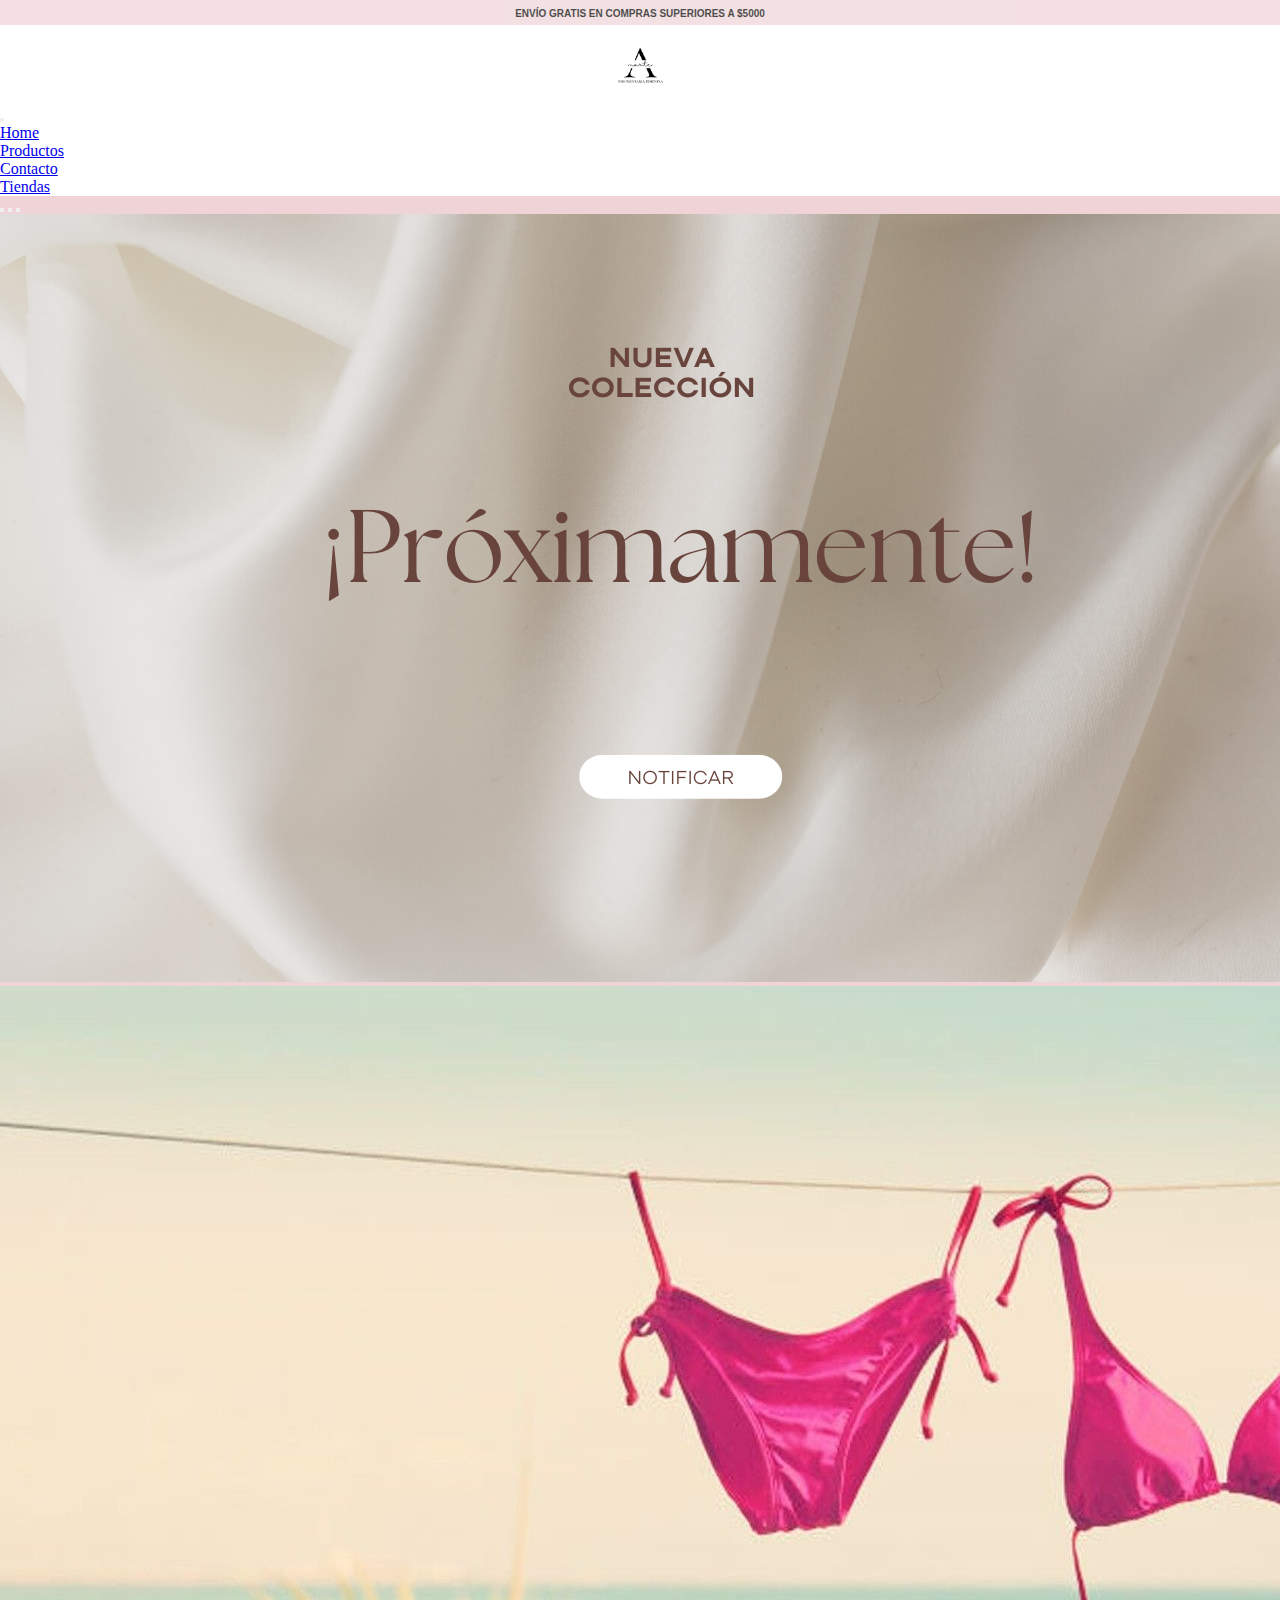
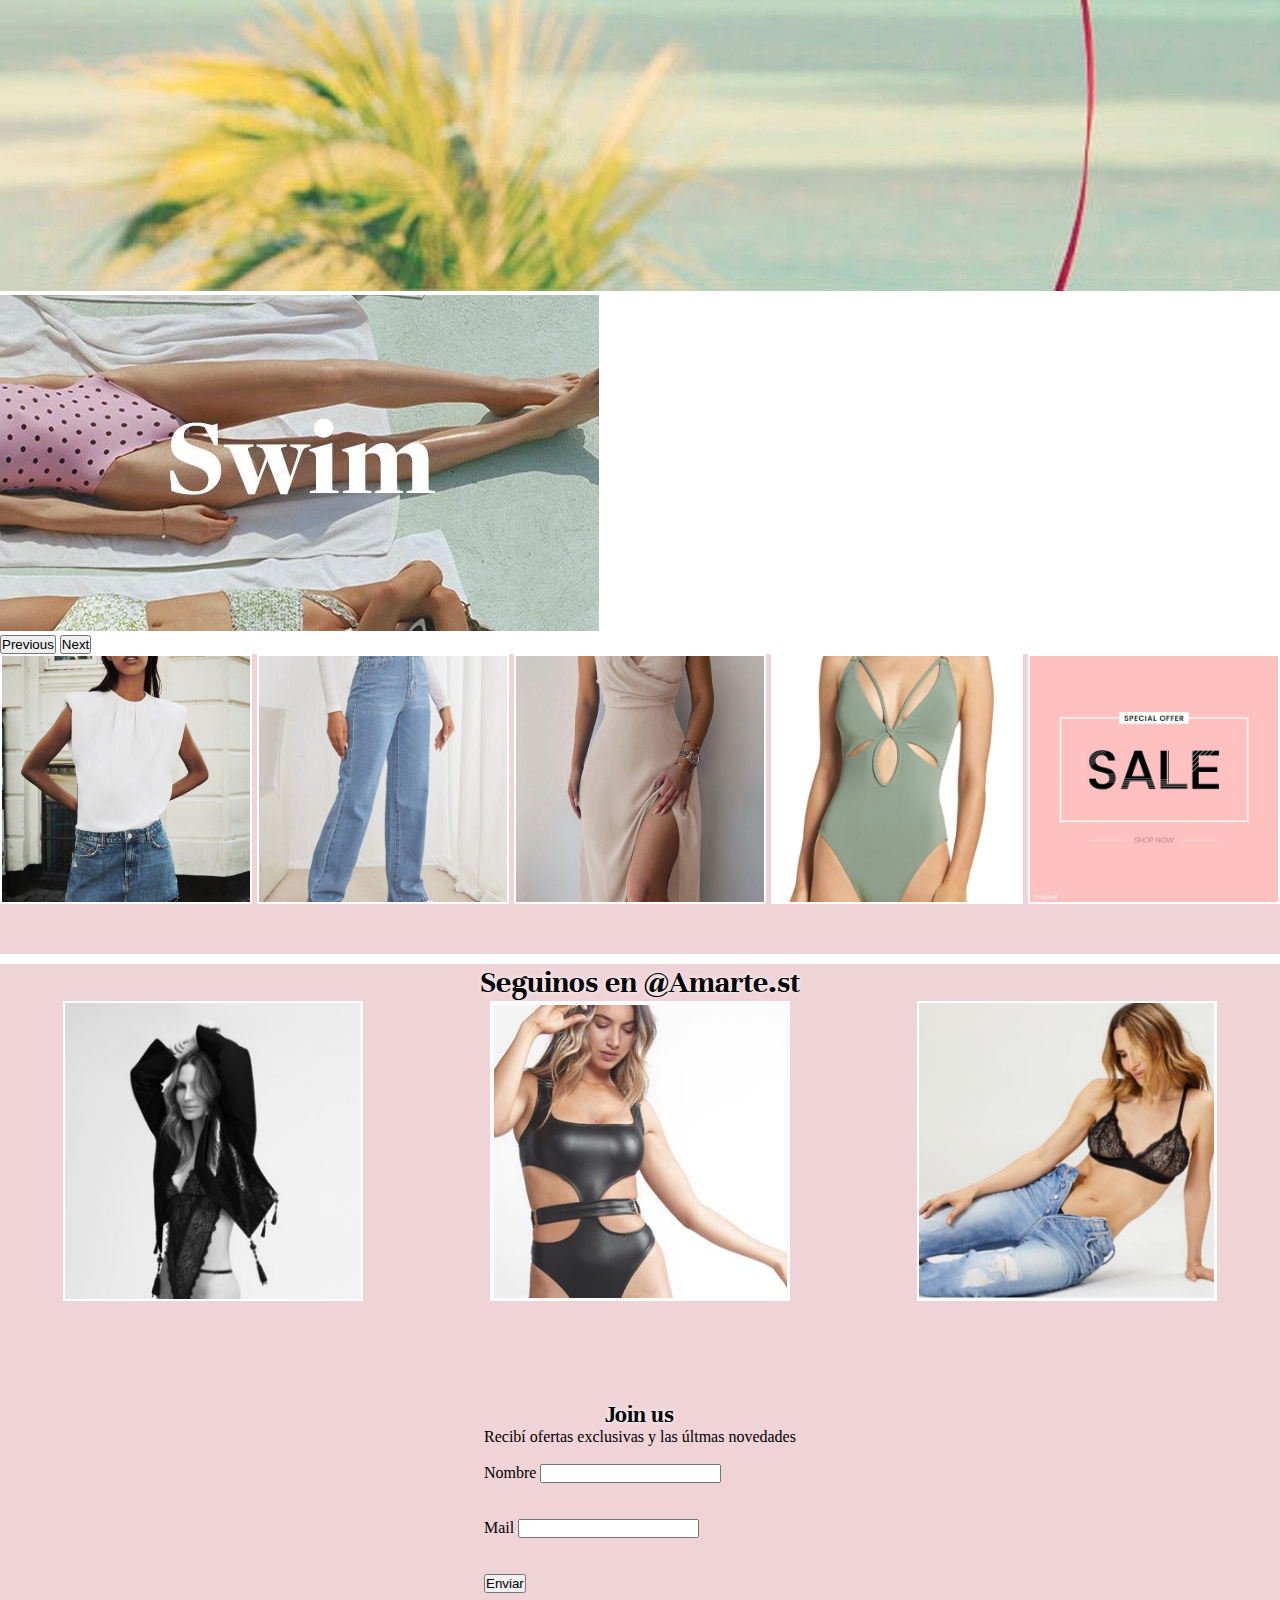
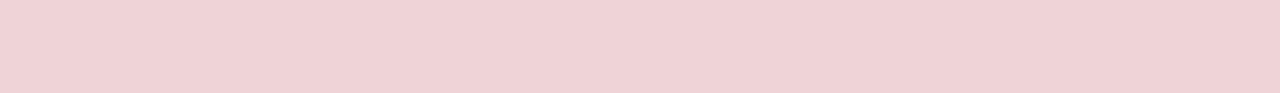
<file: index.html>
<!DOCTYPE html>
<html lang="es">
<head>
    <meta charset="UTF-8">
    <meta http-equiv="X-UA-Compatible" content="IE=edge">
    <meta name="viewport" content="width=device-width, initial-scale=1.0">
    <link href="https://cdn.jsdelivr.net/npm/bootstrap@5.1.3/dist/css/bootstrap.min.css" rel="stylesheet" integrity="sha384-1BmE4kWBq78iYhFldvKuhfTAU6auU8tT94WrHftjDbrCEXSU1oBoqyl2QvZ6jIW3" crossorigin="anonymous">
    <link rel="stylesheet" type="text/css" href="style.css">
    <title>Amarte</title>
    
</head>
<body>

        <div class="encabezado">
            <p>Envío gratis en compras superiores a $5000 </p>
        </div>
        <div class="header">
            <div class="logo">
                <a href="/index.html" >
                    <img src="img/logo.png" alt="Logo">
                </a>
            </div>

<!-- inicia mi navbar -->
                <nav class="navbar navbar-expand-lg navbar-light bg-light">
                    <div class="container-fluid">
                        <button class="navbar-toggler" type="button" data-bs-toggle="collapse" data-bs-target="#navbarNav" aria-controls="navbarNav" aria-expanded="false" aria-label="Toggle navigation">
                        <span class="navbar-toggler-icon"></span>
                    </button>
                    <div class="collapse navbar-collapse justify-content-end" id="navbarNav">
                        <ul class="navbar-nav">
                        <li class="nav-item">
                            <a class="nav-link active" aria-current="page" href="index.html">Home</a>
                        </li>
                        <li class="nav-item">
                            <a class="nav-link" href="https://www.pompavana.me/productos/">Productos</a>
                            
                        </li>
                        <li class="nav-item">
                            <a class="nav-link" href="contacto.html">Contacto</a>
                        </li>
                        <li class="nav-item">
                            <a class="nav-link" href="tiendas.html">Tiendas</a>
                        </li>
                        
                        </ul>
                    </div>
                    </div>
                </nav>
<!-- termina mi navbar -->    

            <main>
            
                <div id="carouselExampleIndicators" class="carousel slide" data-bs-ride="carousel">
                    <div class="carousel-indicators">
                    <button type="button" data-bs-target="#carouselExampleIndicators" data-bs-slide-to="0" class="active" aria-current="true" aria-label="Slide 1"></button>
                    <button type="button" data-bs-target="#carouselExampleIndicators" data-bs-slide-to="1" aria-label="Slide 2"></button>
                    <button type="button" data-bs-target="#carouselExampleIndicators" data-bs-slide-to="2" aria-label="Slide 3"></button>
                    </div>
                    <div class="carousel-inner">
                    <div class="carousel-item active">
                        <img src="img/banner.png" class="d-block w-100" alt="proximamente">
                    </div>
                    <div class="carousel-item">
                        <img src="img/descarga (1).jpg" class="d-block w-100" alt="bikini rosa">
                    </div>
                    <div class="carousel-item">
                        <img src="img/banner4.png" class="d-block w-100" alt="swim">
                    </div>
                    </div>
                    <button class="carousel-control-prev" type="button" data-bs-target="#carouselExampleIndicators" data-bs-slide="prev">
                    <span class="carousel-control-prev-icon" aria-hidden="true"></span>
                    <span class="visually-hidden">Previous</span>
                    </button>
                    <button class="carousel-control-next" type="button" data-bs-target="#carouselExampleIndicators" data-bs-slide="next">
                    <span class="carousel-control-next-icon" aria-hidden="true"></span>
                    <span class="visually-hidden">Next</span>
                    </button>
                </div>

            
            <section class="categorias">
                <div class="cat cat1"></div>
                <div class="cat cat2"></div>
                <div class="cat cat3"></div>
                <div class="cat cat4"></div>
                <div class="cat cat5"></div>
            </section>

            <div class="rrss">
                <h1>Seguinos en <strong>@Amarte.st</strong></h1>
                <div class="instagram">
                    <a href="https://www.instagram.com/pompavana/">
                        <div class="img img1"></div>
                        <div class="img img2"></div>
                        <div class="img img3"></div>
                    </a>
                </div>
            
            </div>

            <footer>
                <div class="newsletter">
                    <h2>Join us</h2>
                    <p>Recibí ofertas exclusivas y las últmas novedades</p><br>
            
                    <form>
                        <div>
                            <label>Nombre</label>
                            <input type="text"> 
                        </div>
                        <br><br>
                        <div>
                            <label>Mail</label>
                            <input type="email">
                        </div>
                        <br><br>
                        <input type="submit" value="Enviar">
                    
                    </form>
                
                
                </div>

            </footer>
            </main>

        </div>

        <script src="https://cdn.jsdelivr.net/npm/@popperjs/core@2.10.2/dist/umd/popper.min.js" integrity="sha384-7+zCNj/IqJ95wo16oMtfsKbZ9ccEh31eOz1HGyDuCQ6wgnyJNSYdrPa03rtR1zdB" crossorigin="anonymous"></script>
<script src="https://cdn.jsdelivr.net/npm/bootstrap@5.1.3/dist/js/bootstrap.min.js" integrity="sha384-QJHtvGhmr9XOIpI6YVutG+2QOK9T+ZnN4kzFN1RtK3zEFEIsxhlmWl5/YESvpZ13" crossorigin="anonymous"></script>

    
</body>
</html>
</file>
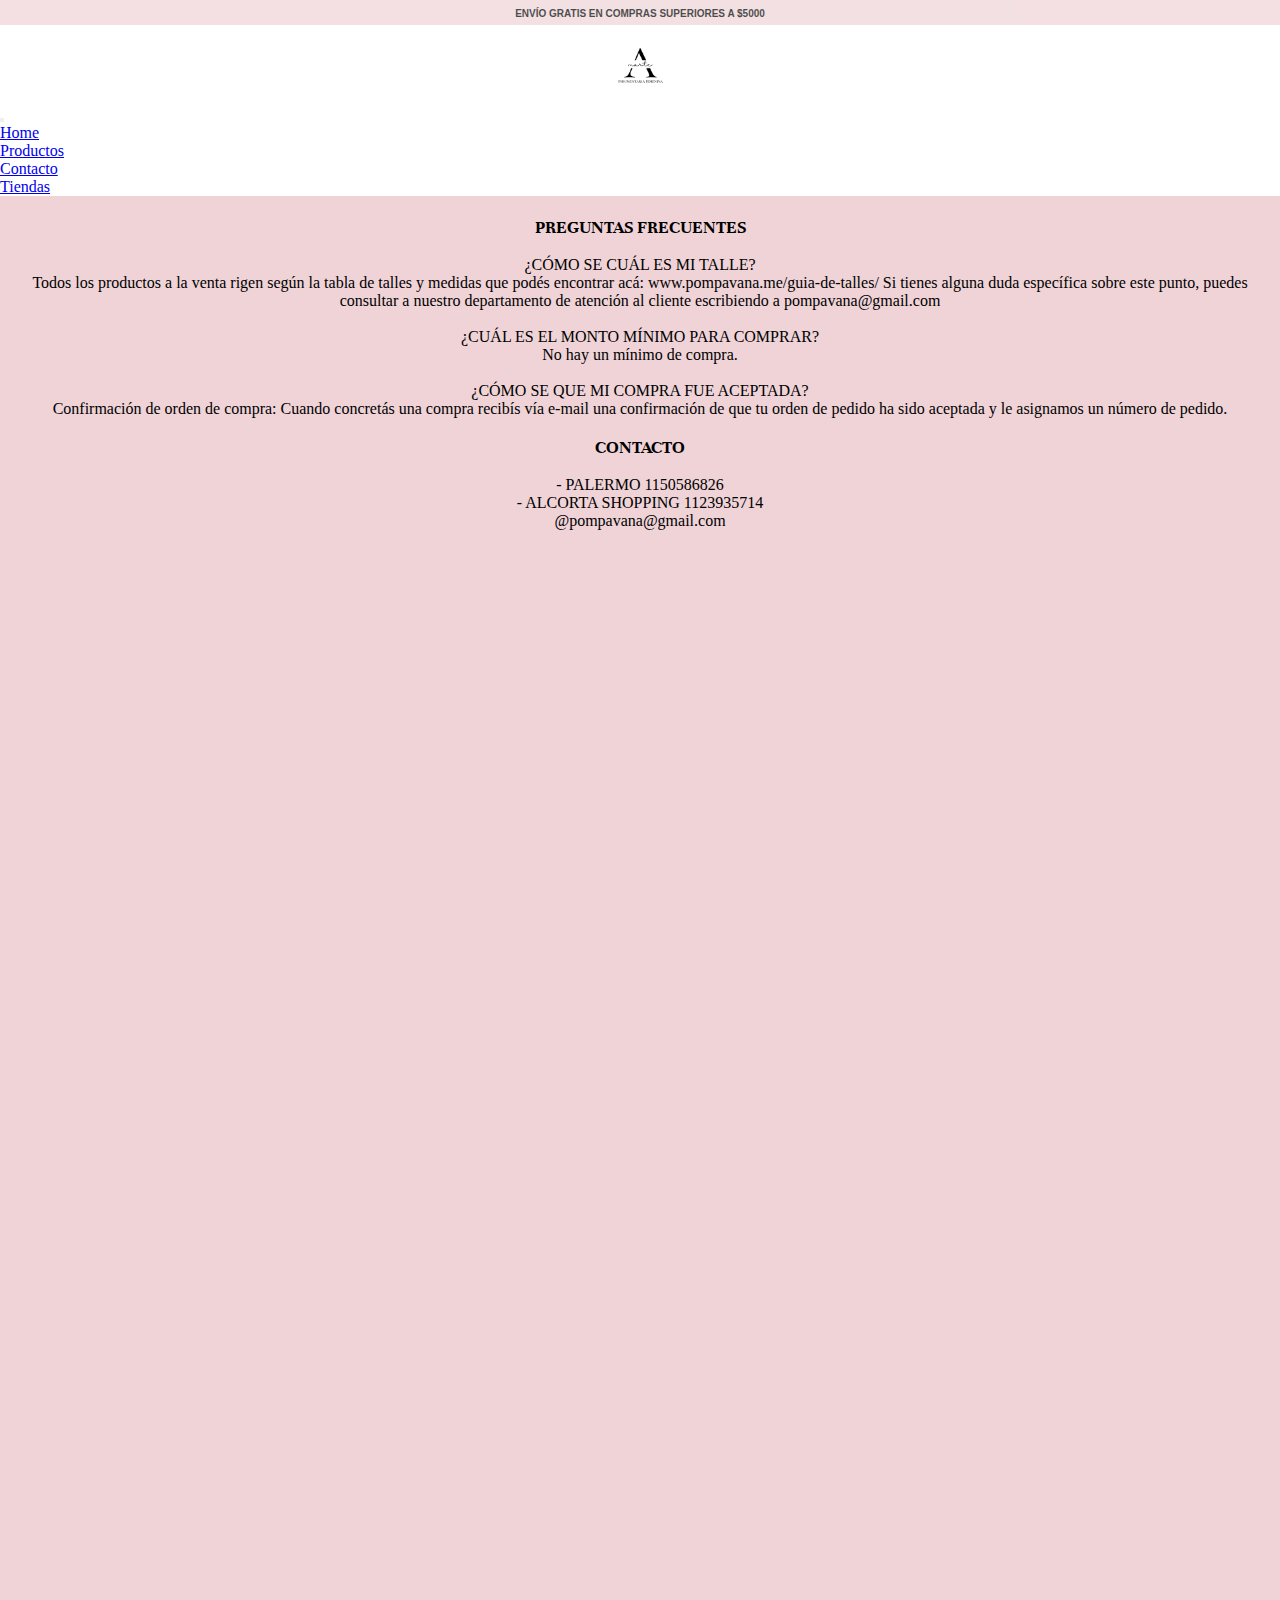
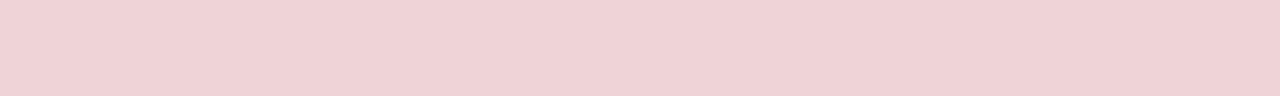
<file: contacto.html>
<!DOCTYPE html>
<html lang="es">
<head>
    <meta charset="UTF-8">
    <meta http-equiv="X-UA-Compatible" content="IE=edge">
    <meta name="viewport" content="width=device-width, initial-scale=1.0">
    <link href="https://cdn.jsdelivr.net/npm/bootstrap@5.1.3/dist/css/bootstrap.min.css" rel="stylesheet" integrity="sha384-1BmE4kWBq78iYhFldvKuhfTAU6auU8tT94WrHftjDbrCEXSU1oBoqyl2QvZ6jIW3" crossorigin="anonymous">
    <link rel="stylesheet" type="text/css" href="style.css">
    <title>Contacto</title>
</head>
<body>

        <div class="encabezado">
            <p>Envío gratis en compras superiores a $5000 </p>
        </div>
        <div class="header">
            <div class="logo">
                <a href="/index.html" >
                    <img src="img/logo.png" alt="Logo">
                </a>
            </div>

<!-- inicia mi navbar -->

            <nav class="navbar navbar-expand-lg navbar-light bg-light">
                <div class="container-fluid">
                    <button class="navbar-toggler" type="button" data-bs-toggle="collapse" data-bs-target="#navbarNav" aria-controls="navbarNav" aria-expanded="false" aria-label="Toggle navigation">
                    <span class="navbar-toggler-icon"></span>
                </button>
                <div class="collapse navbar-collapse" id="navbarNav">
                    <ul class="navbar-nav">
                    <li class="nav-item">
                        <a class="nav-link active" aria-current="page" href="index.html">Home</a>
                    </li>
                    <li class="nav-item">
                        <a class="nav-link" href="https://www.pompavana.me/productos/">Productos</a>
                        
                    </li>
                    <li class="nav-item">
                        <a class="nav-link" href="Contacto.html">Contacto</a>
                    </li>
                    
                    <li class="nav-item">
                        <a class="nav-link" href="tiendas.html">Tiendas</a>
                    </li>
                    
                    </ul>
                </div>
                </div>
            </nav>
<!-- termina mi navbar -->

            <main>
                <div class="contacto">

                <h3> PREGUNTAS FRECUENTES</h3> <br>
                    <p> 
                        ¿CÓMO SE CUÁL ES MI TALLE? <br>
Todos los productos a la venta rigen según la tabla de talles y medidas que podés encontrar acá: www.pompavana.me/guia-de-talles/ Si tienes alguna duda específica sobre este punto, puedes consultar a nuestro departamento de atención al cliente escribiendo a pompavana@gmail.com <br><br>
¿CUÁL ES EL MONTO MÍNIMO PARA COMPRAR? <br>
No hay un mínimo de compra. <br><br>
¿CÓMO SE QUE MI COMPRA FUE ACEPTADA? <br>
Confirmación de orden de compra: Cuando concretás una compra recibís vía e-mail una confirmación de que tu orden de pedido ha sido aceptada y le asignamos un número de pedido.
                    </p>
                    <br>
                    <h3> CONTACTO</h3> <br>
                    <p>
                        - PALERMO 1150586826 <br> - ALCORTA SHOPPING 1123935714 <br>
                        @pompavana@gmail.com

                    </p>
                    <br>
                </div>

                        
            </main>

        </div>


        <script src="https://cdn.jsdelivr.net/npm/@popperjs/core@2.10.2/dist/umd/popper.min.js" integrity="sha384-7+zCNj/IqJ95wo16oMtfsKbZ9ccEh31eOz1HGyDuCQ6wgnyJNSYdrPa03rtR1zdB" crossorigin="anonymous"></script>
<script src="https://cdn.jsdelivr.net/npm/bootstrap@5.1.3/dist/js/bootstrap.min.js" integrity="sha384-QJHtvGhmr9XOIpI6YVutG+2QOK9T+ZnN4kzFN1RtK3zEFEIsxhlmWl5/YESvpZ13" crossorigin="anonymous"></script>


    
</body>
</html>
</file>
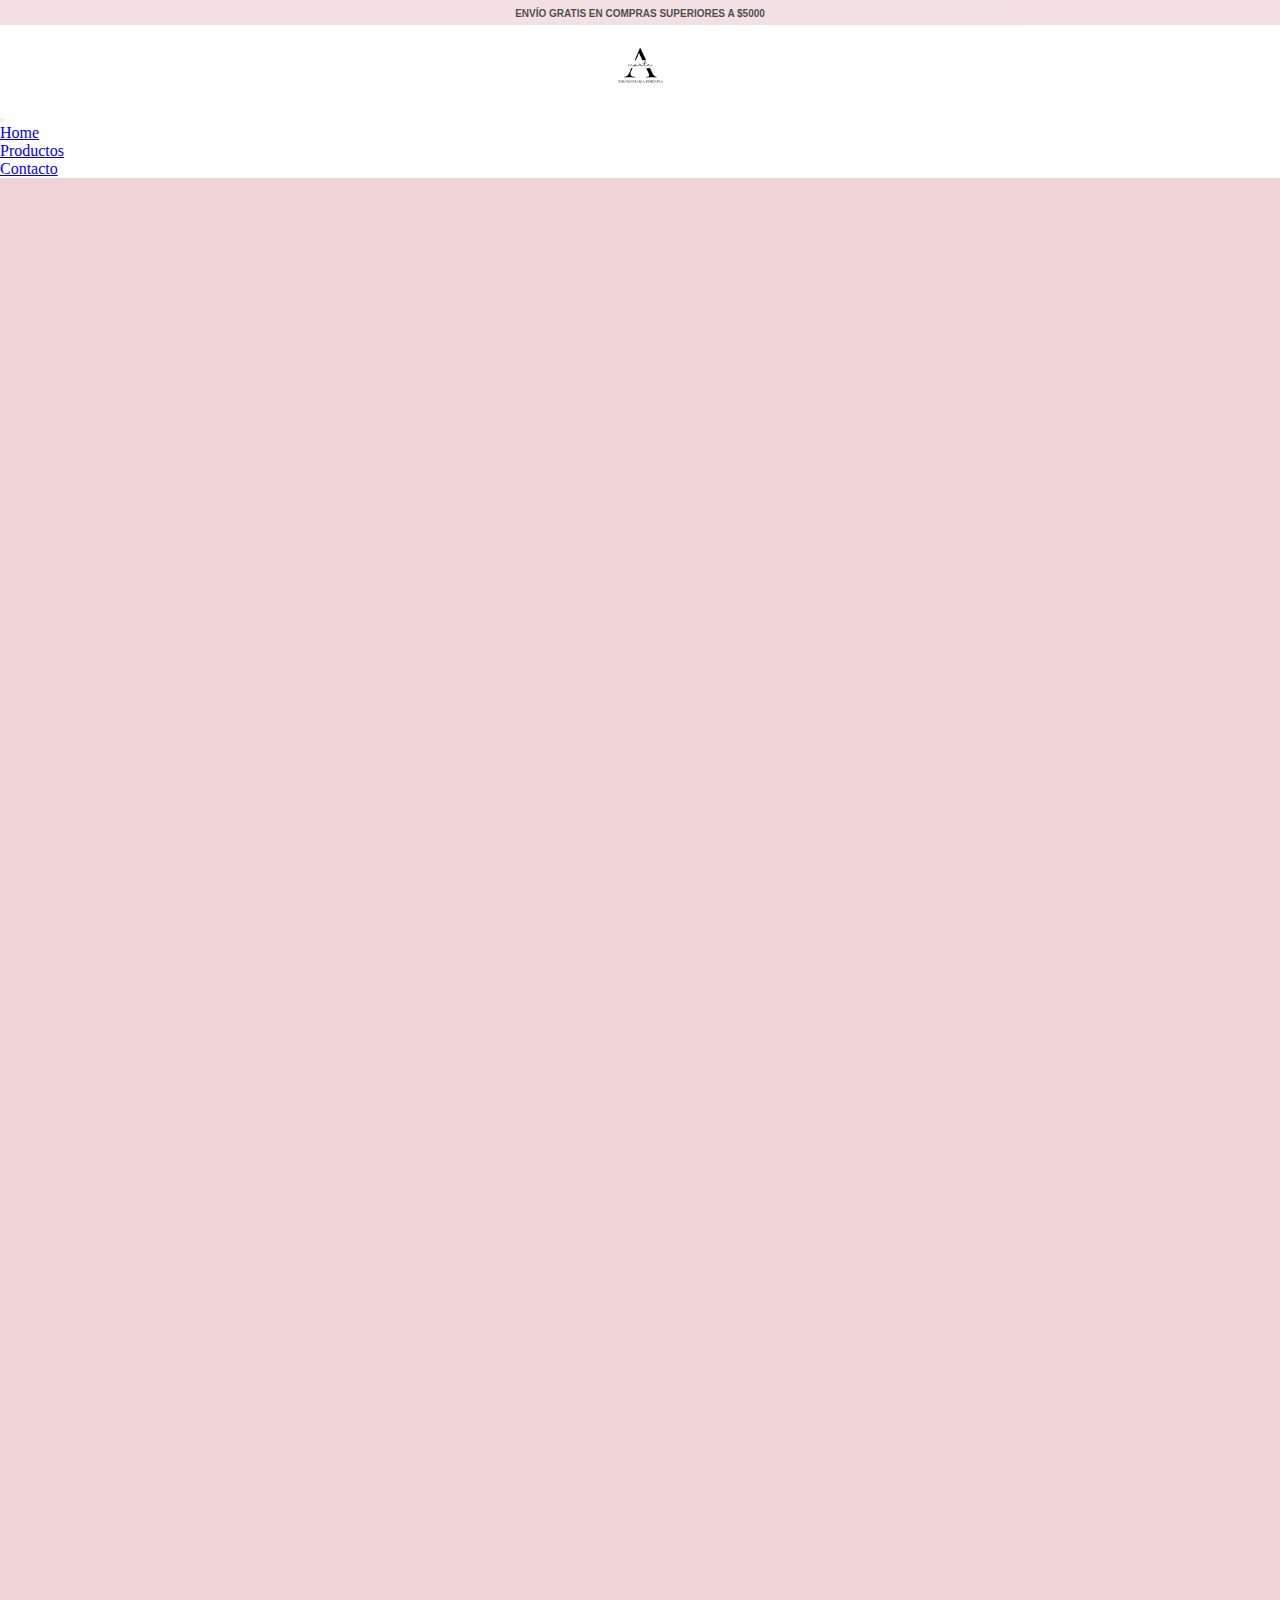
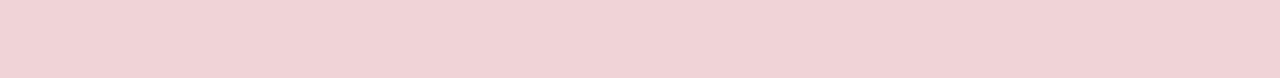
<file: tiendas.html>
<!DOCTYPE html>
<html lang="es">
<head>
    <meta charset="UTF-8">
    <meta http-equiv="X-UA-Compatible" content="IE=edge">
    <meta name="viewport" content="width=device-width, initial-scale=1.0">
    <link href="https://cdn.jsdelivr.net/npm/bootstrap@5.1.3/dist/css/bootstrap.min.css" rel="stylesheet" integrity="sha384-1BmE4kWBq78iYhFldvKuhfTAU6auU8tT94WrHftjDbrCEXSU1oBoqyl2QvZ6jIW3" crossorigin="anonymous">
    <link rel="stylesheet" type="text/css" href="style.css">
    <title>Tiendas</title>
</head>
<body>

        <div class="encabezado">
            <p>Envío gratis en compras superiores a $5000 </p>
        </div>
        <div class="header">
            <div class="logo">
                <a href="/index.html" >
                    <img src="img/logo.png" alt="Logo">
                </a>
            </div>

<!-- inicia mi navbar -->

            <nav class="navbar navbar-expand-lg navbar-light bg-light">
                <div class="container-fluid">
                    <button class="navbar-toggler" type="button" data-bs-toggle="collapse" data-bs-target="#navbarNav" aria-controls="navbarNav" aria-expanded="false" aria-label="Toggle navigation">
                    <span class="navbar-toggler-icon"></span>
                </button>
                <div class="collapse navbar-collapse" id="navbarNav">
                    <ul class="navbar-nav">
                    <li class="nav-item">
                        <a class="nav-link active" aria-current="page" href="index.html">Home</a>
                    </li>
                    <li class="nav-item">
                        <a class="nav-link" href="https://www.pompavana.me/productos/">Productos</a>
                        
                    </li>
                    <li class="nav-item">
                        <a class="nav-link" href="Contacto.html">Contacto</a>
                    </li>
                    
                    </ul>
                </div>
                </div>
            </nav>
<!-- termina mi navbar -->

            <main>

                <div class="mapa">
                    <iframe src="https://www.google.com/maps/embed?pb=!1m14!1m8!1m3!1d13138.182920010866!2d-58.4261416!3d-34.5903593!3m2!1i1024!2i768!4f13.1!3m3!1m2!1s0x95bcb5aae6b1450d%3A0x3689c111eca60c39!2sPOMPAVANA!5e0!3m2!1ses!2sar!4v1674771150761!5m2!1ses!2sar" width="100%" height="450" style="border:0;" allowfullscreen="" loading="lazy" referrerpolicy="no-referrer-when-downgrade"></iframe>
                </div>
                
            </main>
        
            <script src="https://cdn.jsdelivr.net/npm/@popperjs/core@2.10.2/dist/umd/popper.min.js" integrity="sha384-7+zCNj/IqJ95wo16oMtfsKbZ9ccEh31eOz1HGyDuCQ6wgnyJNSYdrPa03rtR1zdB" crossorigin="anonymous"></script>
            <script src="https://cdn.jsdelivr.net/npm/bootstrap@5.1.3/dist/js/bootstrap.min.js" integrity="sha384-QJHtvGhmr9XOIpI6YVutG+2QOK9T+ZnN4kzFN1RtK3zEFEIsxhlmWl5/YESvpZ13" crossorigin="anonymous"></script>
            
                
</body>
</html>
</file>
<file: style.css>
@import url("https://fonts.googleapis.com/css2?family=Unna:ital@1&display=swap");
* {
  margin: 0;
  padding: 0;
  box-sizing: border-box;
}

.encabezado {
  height: 25px;
  padding: 8px;
  background: #efd3d7;
  display: flex;
  opacity: 0.7;
  justify-content: center;
  text-transform: uppercase;
  font-family: Verdana, Geneva, Tahoma, sans-serif;
  font-size: 10px;
  font-weight: bold;
}

.header {
  height: 27px;
  background: #fff;
}

.logo {
  height: 300%;
  width: 100%;
  text-align: center;
}
.logo img {
  height: 100%;
}

main {
  min-height: 721px;
  background-color: #efd3d7;
}

.banner {
  background-image: url(img/banner.png);
  background-size: cover;
  background-position: center;
  height: 90vh;
}

.categorias {
  width: 100%;
  height: 50vh;
  background-color: #efd3d7;
  display: grid;
  grid-template-columns: 1fr;
  grid-template-rows: repeat(5, 250px);
  grid-gap: 10px;
  position: relative;
}

.cat {
  width: 100%;
  border: 2px solid #fff;
}

.cat1 {
  background-image: url(img/remeras.jpg);
  background-size: cover;
  background-position: center;
}

.cat1:hover {
  transform: scale(1.1);
}

.cat2 {
  background-image: url(img/pantalones.jpg);
  background-size: cover;
  background-position: center;
}

.cat2:hover {
  transform: scale(1.1);
}

.cat3 {
  background-image: url(img/vestidos.jpg);
  background-size: cover;
  background-position: center;
}

.cat3:hover {
  transform: scale(1.1);
}

.cat4 {
  background-image: url(img/bodys.jpg);
  background-size: cover;
  background-position: center;
}

.cat4:hover {
  transform: scale(1.1);
}

.cat5 {
  background-image: url(img/sale.jpg);
  background-size: cover;
  background-position: center;
}

.cat5:hover {
  transform: scale(1.1);
}

footer {
  position: absolute;
  background-color: #efd3d7;
  width: 100%;
  display: flex;
  justify-content: center;
  padding: 100px;
}

p {
  text-align: center;
}

h1 {
  font-family: "Unna", serif;
  text-align: center;
  text-shadow: 0 0 5px #fff;
  margin-top: 10px;
}

h2 {
  font-family: "Unna", serif;
  text-align: center;
  text-shadow: 0 0 5px #fff;
}

.rrss {
  background-color: #efd3d7;
}

.instagram a {
  width: 100%;
  height: 300px;
  background-color: #efd3d7;
  display: grid;
  grid-template-columns: repeat(3, 1fr);
  gap: 1em;
}

.img {
  width: 300px;
  height: 300px;
  border: 2px solid #fff;
  justify-self: center;
}

.img1 {
  background-image: url(img/img1.PNG);
  background-size: cover;
  background-position: center;
}

.img2 {
  background-image: url(img/img2.PNG);
  background-size: cover;
  background-position: center;
}

.img3 {
  background-image: url(img/img3.PNG);
  background-size: cover;
  background-position: center;
}

h3 {
  text-align: center;
  font-family: "Unna", serif;
}

.contacto {
  padding: 20px;
}

@media only screen and (min-width: 320px) {
  main {
    height: 1500px;
  }
  .categorias {
    grid-gap: 0;
    height: 83%;
  }
  .img {
    width: 100px;
    height: 100px;
    border: 2px solid #fff;
    justify-self: center;
  }
  .instagram a {
    grid-template-columns: 1fr 1fr 1fr;
    height: 70%;
    gap: 0;
  }
}
@media only screen and (min-width: 480px) {
  .categorias {
    grid-template-columns: 1fr 1fr;
    grid-gap: 5px;
    height: 800px;
  }
  .img {
    width: 100px;
    height: 100px;
    border: 2px solid #fff;
    justify-self: center;
  }
  .instagram a {
    grid-template-columns: 1fr 1fr 1fr;
  }
}
@media only screen and (min-width: 768px) {
  .categorias {
    grid-template-columns: 1fr 1fr 1fr;
    grid-row: auto;
    grid-gap: 5px;
    height: 550px;
  }
  .img {
    width: 200px;
    height: 200px;
    border: 2px solid #fff;
    justify-self: center;
  }
  .instagram a {
    grid-template-columns: 1fr 1fr 1fr;
    grid-gap: 0;
    height: 20%;
  }
}
@media only screen and (min-width: 1024px) {
  .categorias {
    grid-template-columns: 1fr 1fr 1fr 1fr 1fr;
    grid-gap: 5px;
    height: 300px;
  }
  .img {
    width: 300px;
    height: 300px;
    border: 2px solid #fff;
    justify-self: center;
  }
  .instagram {
    grid-template-columns: 1fr 1fr 1fr;
  }
}

/*# sourceMappingURL=style.css.map */
</file>
